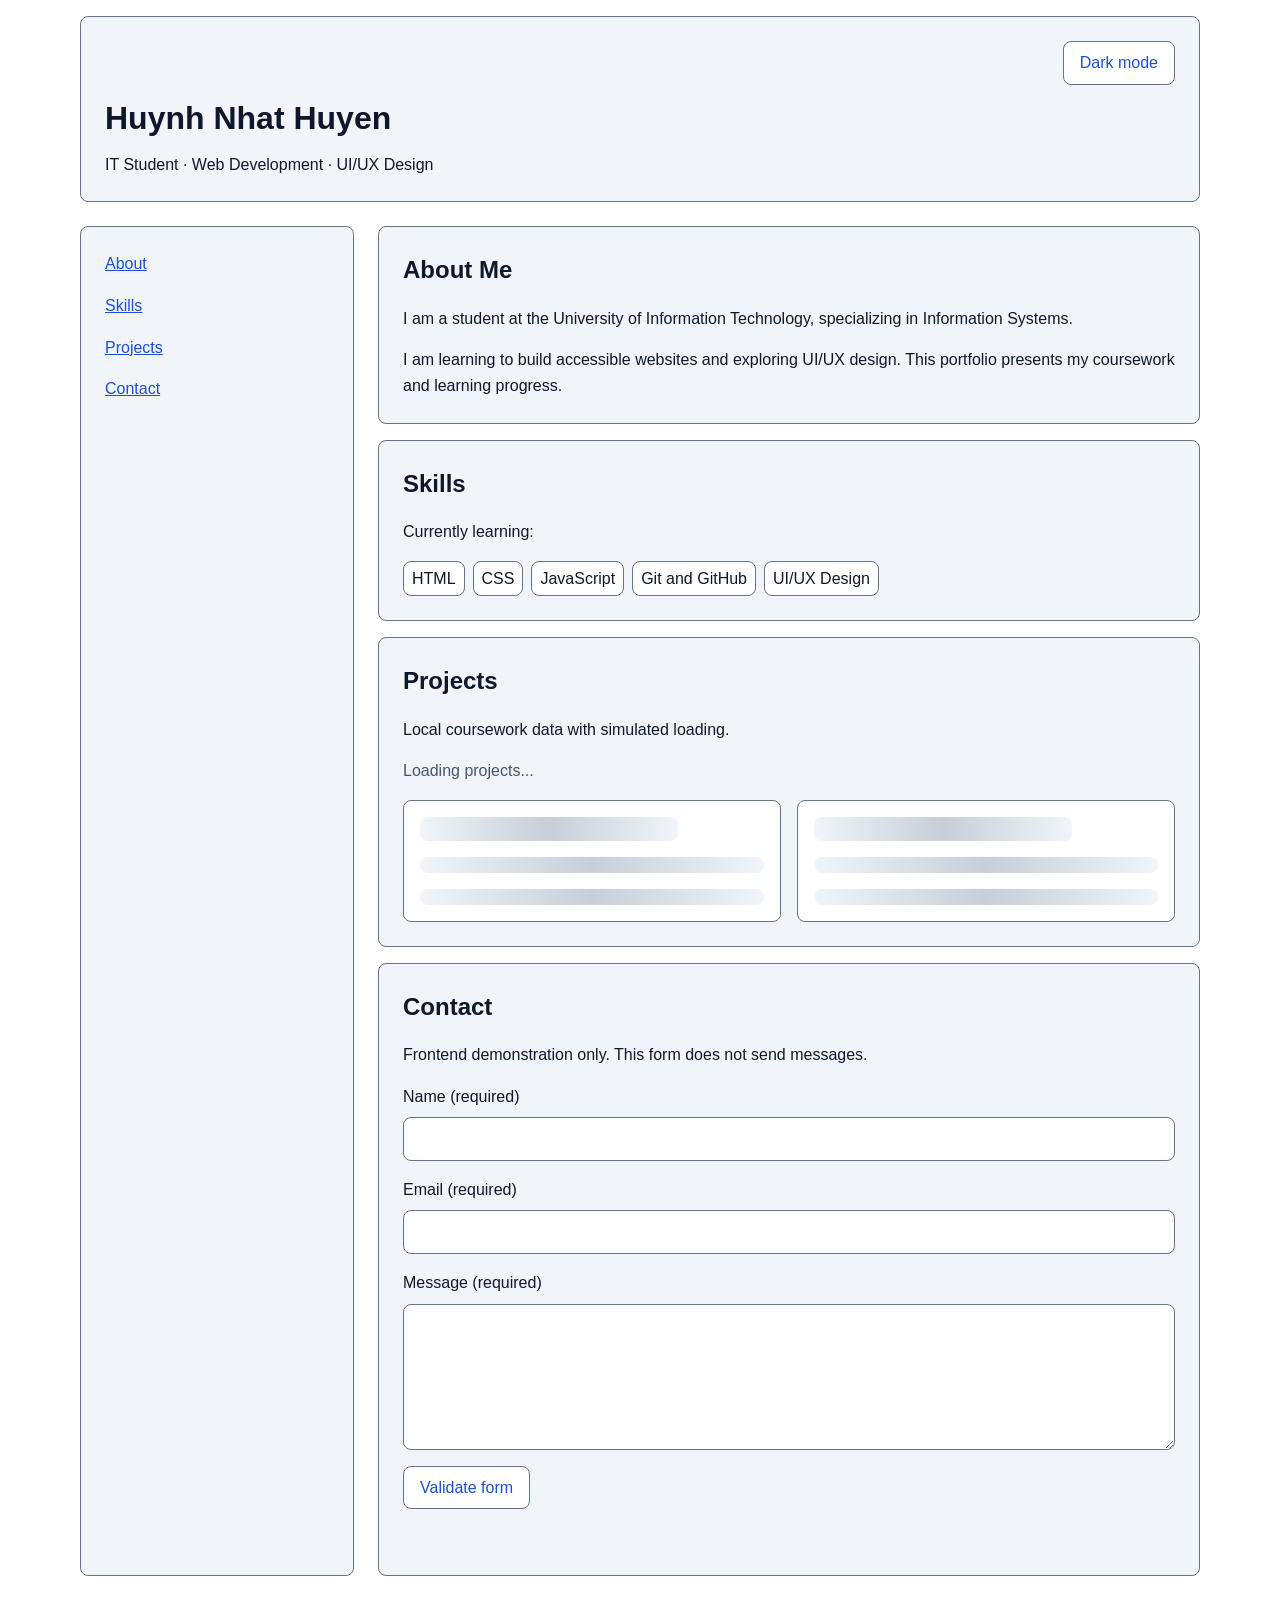
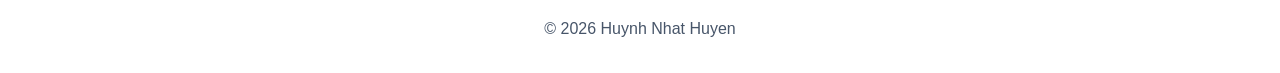
<file: index.html>
<!DOCTYPE html>
<html lang="en">

<head>
    <meta charset="UTF-8">
    <meta http-equiv="Content-Security-Policy"
        content="default-src 'none'; script-src 'sha256-EmDdlqdF828ZvX0zVgiGV63CFxRSJ2FJL845+3XTkpk=' 'sha256-PbSk1VJbqYPOcin80spk5+QUcaAOnafV2G/D/wCz6V8=' 'sha256-NUhsaspGSHCYIX55c6UVr1Y2VwmfcWzt2MmMDYSfj4I='; script-src-attr 'none'; style-src 'self'; style-src-attr 'none'; img-src 'self' data:; connect-src 'none'; object-src 'none'; base-uri 'none'; form-action 'none'; frame-src 'none'">
    <meta name="viewport" content="width=device-width, initial-scale=1.0">
    <meta name="description"
        content="Huynh Nhat Huyen's coursework portfolio in web development and UI/UX design.">
    <title>Huyen's Portfolio</title>
    <link rel="stylesheet" href="./styles.css">
    <script src="./theme.js" integrity="sha256-EmDdlqdF828ZvX0zVgiGV63CFxRSJ2FJL845+3XTkpk=" defer></script>
    <script src="./projects.js" integrity="sha256-PbSk1VJbqYPOcin80spk5+QUcaAOnafV2G/D/wCz6V8=" defer></script>
    <script src="./contact.js" integrity="sha256-NUhsaspGSHCYIX55c6UVr1Y2VwmfcWzt2MmMDYSfj4I=" defer></script>
    <link rel="icon" href="data:,">
</head>

<body>
    <a href="#main-content" class="skip-link">Skip to main content</a>

    <header class="hero">
        <button id="theme-toggle" type="button" aria-pressed="false" disabled>
            Dark mode
        </button>
        <h1>Huynh Nhat Huyen</h1>
        <p>IT Student · Web Development · UI/UX Design</p>
    </header>

    <nav aria-label="Primary">
        <ul>
            <li><a href="#about">About</a></li>
            <li><a href="#skills">Skills</a></li>
            <li><a href="#projects">Projects</a></li>
            <li><a href="#contact">Contact</a></li>
        </ul>
    </nav>

    <main id="main-content" tabindex="-1">
        <section id="about" aria-labelledby="about-heading">
            <h2 id="about-heading">About Me</h2>
            <p>
                I am a student at the University of Information Technology,
                specializing in Information Systems.
            </p>
            <p>
                I am learning to build accessible websites and exploring UI/UX design.
                This portfolio presents my coursework and learning progress.
            </p>
        </section>

        <section id="skills" aria-labelledby="skills-heading">
            <h2 id="skills-heading">Skills</h2>
            <p>Currently learning:</p>
            <ul class="badges">
                <li>HTML</li>
                <li>CSS</li>
                <li>JavaScript</li>
                <li>Git and GitHub</li>
                <li>UI/UX Design</li>
            </ul>
        </section>

        <section id="projects" aria-labelledby="projects-heading">
            <h2 id="projects-heading" tabindex="-1">Projects</h2>
            <p>Local coursework data with simulated loading.</p>

            <p id="projects-status" role="status" aria-atomic="true">
                Loading projects...
            </p>

            <section id="projects-loading" aria-label="Project loading"
                aria-busy="true">
                <ul class="project-grid skeleton-list" aria-hidden="true">
                    <li class="skeleton-card">
                        <span class="skeleton skeleton-title"></span>
                        <span class="skeleton"></span>
                        <span class="skeleton"></span>
                    </li>
                    <li class="skeleton-card">
                        <span class="skeleton skeleton-title"></span>
                        <span class="skeleton"></span>
                        <span class="skeleton"></span>
                    </li>
                </ul>
            </section>

            <section id="projects-data" class="project-grid"
                aria-label="Coursework projects" hidden></section>

            <section id="projects-empty" aria-labelledby="empty-heading" hidden>
                <h3 id="empty-heading">No projects found</h3>
                <p>The simulated result is empty. Please try again.</p>
                <button id="empty-retry" type="button">Try again</button>
            </section>

            <section id="projects-error" aria-labelledby="error-heading" hidden>
                <h3 id="error-heading">Projects could not be loaded</h3>
                <p>A simulated loading error occurred.</p>
                <button id="error-retry" type="button">Retry loading</button>
            </section>

            <noscript>
                <p>Enable JavaScript to view the interactive project demonstration.</p>
            </noscript>
        </section>

        <section id="contact" aria-labelledby="contact-heading">
            <h2 id="contact-heading">Contact</h2>
            <p id="contact-notice">
                Frontend demonstration only. This form does not send messages.
            </p>

            <form id="contact-form" aria-describedby="contact-notice">
                <p class="form-field">
                    <label for="contact-name">Name (required)</label>
                    <input id="contact-name" name="name" type="text"
                        autocomplete="name" maxlength="100" required>
                </p>

                <p class="form-field">
                    <label for="contact-email">Email (required)</label>
                    <input id="contact-email" name="email" type="email"
                        autocomplete="email" maxlength="254" required>
                </p>

                <p class="form-field">
                    <label for="contact-message">Message (required)</label>
                    <textarea id="contact-message" name="message"
                        rows="5" maxlength="2000" required></textarea>
                </p>

                <button id="contact-submit" type="submit" disabled>
                    Validate form
                </button>

                <p id="contact-status" role="status" aria-atomic="true"></p>
            </form>
        </section>
    </main>

    <footer>
        <p>&copy; 2026 Huynh Nhat Huyen</p>
    </footer>
</body>

</html>
</file>
<file: styles.css>
/* Design tokens */
:root {
    color-scheme: light;

    --bg: #ffffff;
    --surface: #f1f5f9;
    --text: #0f172a;
    --muted: #475569;
    --accent: #1d4ed8;
    --border: #64748b;

    --space-sm: 0.5rem;
    --space-md: 1rem;
    --space-lg: 1.5rem;
    --radius: 0.5rem;
}

:root[data-theme="dark"] {
    color-scheme: dark;

    --bg: #0f172a;
    --surface: #1e293b;
    --text: #f8fafc;
    --muted: #cbd5e1;
    --accent: #93c5fd;
    --border: #94a3b8;
}

/* Reset */
*,
*::before,
*::after {
    box-sizing: border-box;
}

body,
h1,
h2,
h3,
p,
ul {
    margin: 0;
}

button,
input,
textarea {
    font: inherit;
}

[hidden] {
    display: none !important;
}

/* Base and mobile layout */
body {
    display: grid;
    grid-template-columns: minmax(0, 1fr);
    gap: var(--space-md);
    max-width: 72rem;
    margin-inline: auto;
    padding: var(--space-md);
    background: var(--bg);
    color: var(--text);
    font-family: Arial, Helvetica, sans-serif;
    line-height: 1.6;
}

body > *,
main > * {
    min-width: 0;
}

h1,
h2,
h3,
p,
a {
    overflow-wrap: anywhere;
}

a {
    color: var(--accent);
}

:focus-visible {
    outline: 3px solid var(--accent);
    outline-offset: 3px;
}

header,
nav,
main > section {
    padding: var(--space-lg);
    background: var(--surface);
    border: 1px solid var(--border);
    border-radius: var(--radius);
}

.hero {
    display: grid;
    gap: var(--space-sm);
}

#theme-toggle {
    justify-self: end;
}

nav ul {
    display: flex;
    flex-wrap: wrap;
    gap: var(--space-md);
    padding: 0;
    list-style: none;
}

main,
main > section {
    display: grid;
    gap: var(--space-md);
    align-content: start;
}

footer {
    padding: var(--space-md);
    color: var(--muted);
    text-align: center;
}

/* Skip link is visible when focused. */
.skip-link {
    position: absolute;
    top: var(--space-sm);
    left: var(--space-sm);
    z-index: 10;
    padding: var(--space-sm) var(--space-md);
    background: var(--bg);
    border: 2px solid var(--accent);
    transform: translateY(-200%);
}

.skip-link:focus {
    transform: translateY(0);
}

/* Wider screens: two-dimensional page grid */
@media (min-width: 48rem) {
    body {
        grid-template-columns: minmax(0, 1fr) minmax(0, 3fr);
        gap: var(--space-lg);
    }

    header,
    footer {
        grid-column: 1 / -1;
    }

    nav {
        grid-column: 1;
    }

    nav ul {
        flex-direction: column;
    }

    main {
        grid-column: 2;
    }
}

/* Skills and project metadata */
.badges {
    display: flex;
    flex-wrap: wrap;
    gap: var(--space-sm);
    padding: 0;
    list-style: none;
}

.badges li {
    padding: 0.25rem var(--space-sm);
    background: var(--bg);
    border: 1px solid var(--border);
    border-radius: var(--radius);
}

/* Project cards */
.project-grid {
    display: grid;
    grid-template-columns:
        repeat(auto-fit, minmax(min(100%, 17.5rem), 1fr));
    gap: var(--space-md);
}

.project-card,
.skeleton-card {
    min-width: 0;
    padding: var(--space-md);
    background: var(--bg);
    border: 1px solid var(--border);
    border-radius: var(--radius);
}

.project-card {
    display: flex;
    flex-direction: column;
    gap: var(--space-md);
}

.project-link {
    margin-top: auto;
}

#projects-status,
#contact-status {
    min-height: 1.6em;
    color: var(--muted);
}

/* Loading skeleton */
.skeleton-list {
    padding: 0;
    list-style: none;
}

.skeleton-card {
    display: grid;
    gap: var(--space-md);
}

.skeleton {
    position: relative;
    display: block;
    height: 1rem;
    overflow: hidden;
    background: var(--surface);
    border-radius: var(--radius);
}

.skeleton-title {
    width: 75%;
    height: 1.5rem;
}

.skeleton::after {
    position: absolute;
    inset: 0;
    content: "";
    background: linear-gradient(
        90deg,
        transparent,
        var(--border),
        transparent
    );
    opacity: 0.3;
    animation: shimmer 1.5s linear infinite;
}

@keyframes shimmer {
    from {
        transform: translateX(-100%);
    }

    to {
        transform: translateX(100%);
    }
}

@media (prefers-reduced-motion: reduce) {
    .skeleton::after {
        animation: none;
        background: none;
    }
}

/* Empty/error states and forms */
#projects-empty,
#projects-error,
#contact-form,
.form-field {
    display: grid;
    gap: var(--space-sm);
}

#contact-form {
    gap: var(--space-md);
}

input,
textarea {
    width: 100%;
    min-width: 0;
    padding: var(--space-sm);
    background: var(--bg);
    color: var(--text);
    border: 1px solid var(--border);
    border-radius: var(--radius);
}

textarea {
    resize: vertical;
}

button {
    justify-self: start;
    max-width: 100%;
    padding: var(--space-sm) var(--space-md);
    background: var(--bg);
    color: var(--accent);
    border: 1px solid var(--border);
    border-radius: var(--radius);
    white-space: normal;
    overflow-wrap: anywhere;
    cursor: pointer;
}

button:disabled {
    cursor: default;
}
</file>
